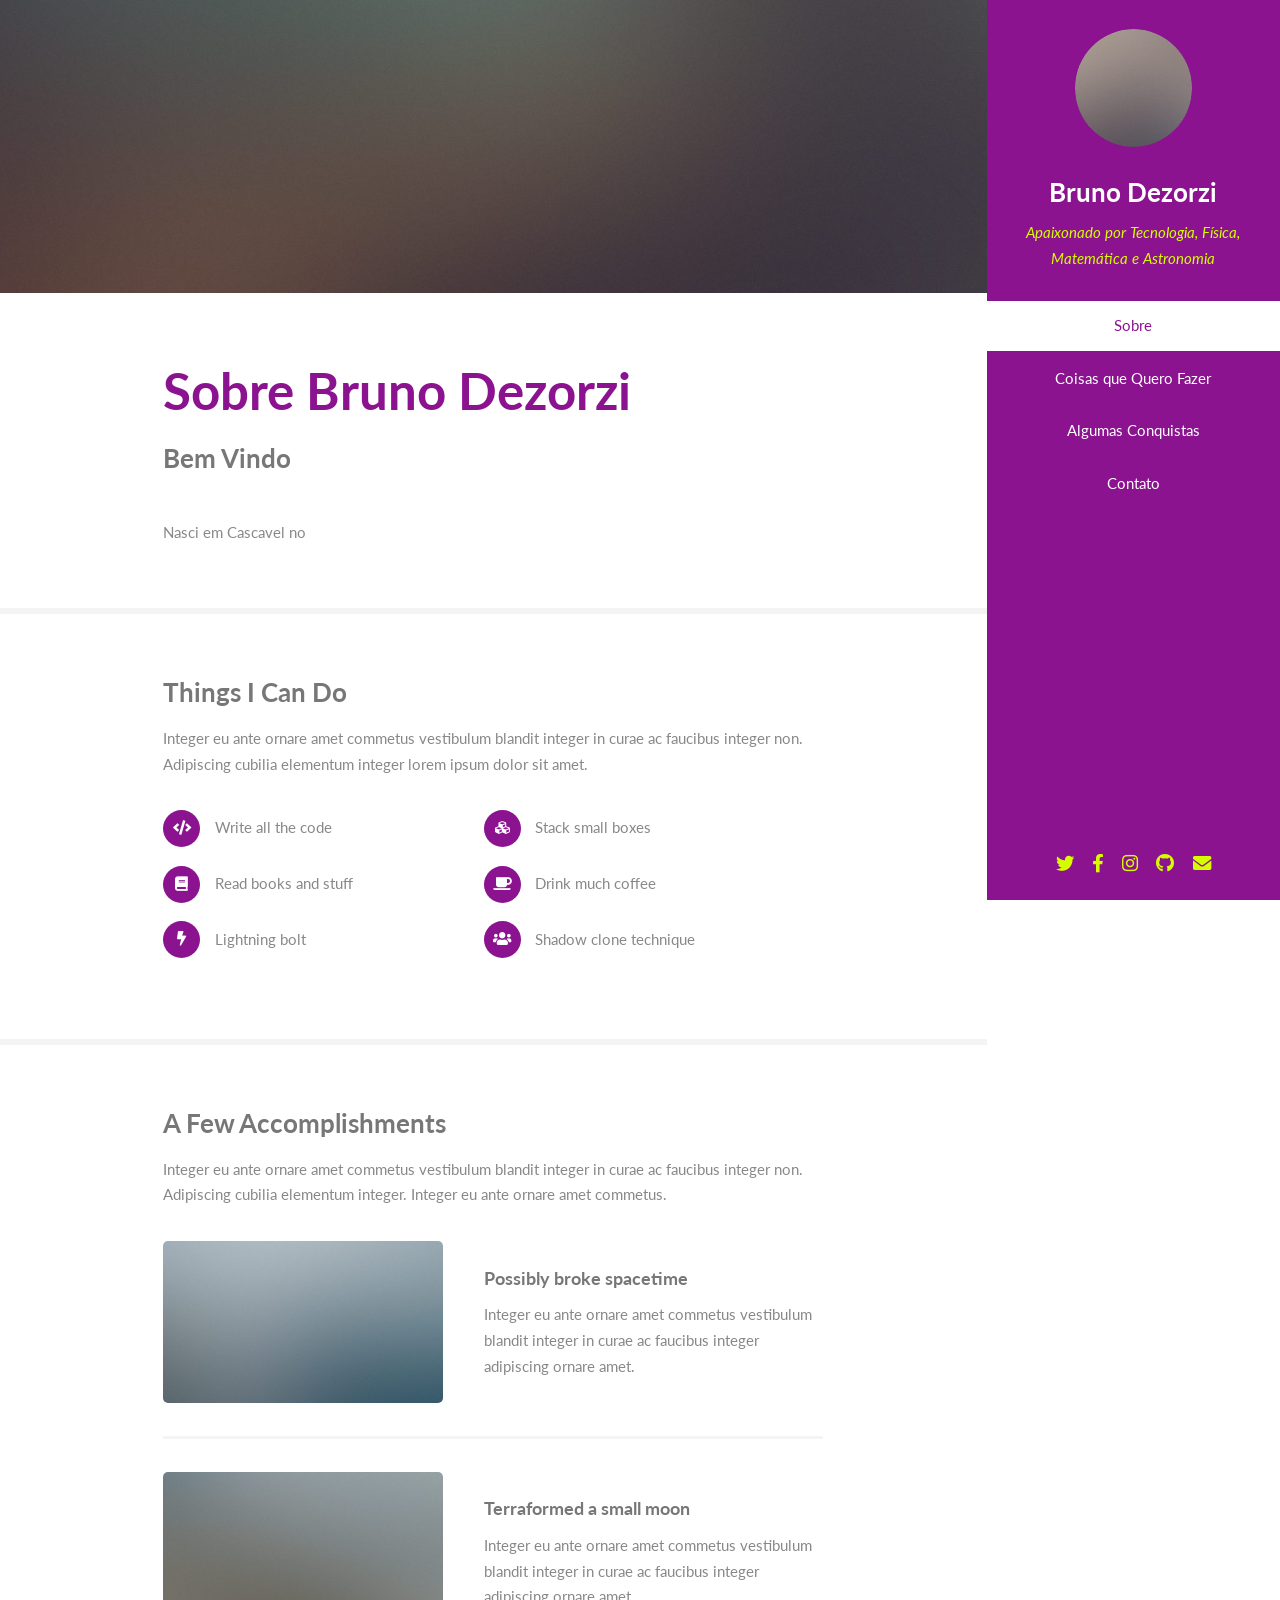
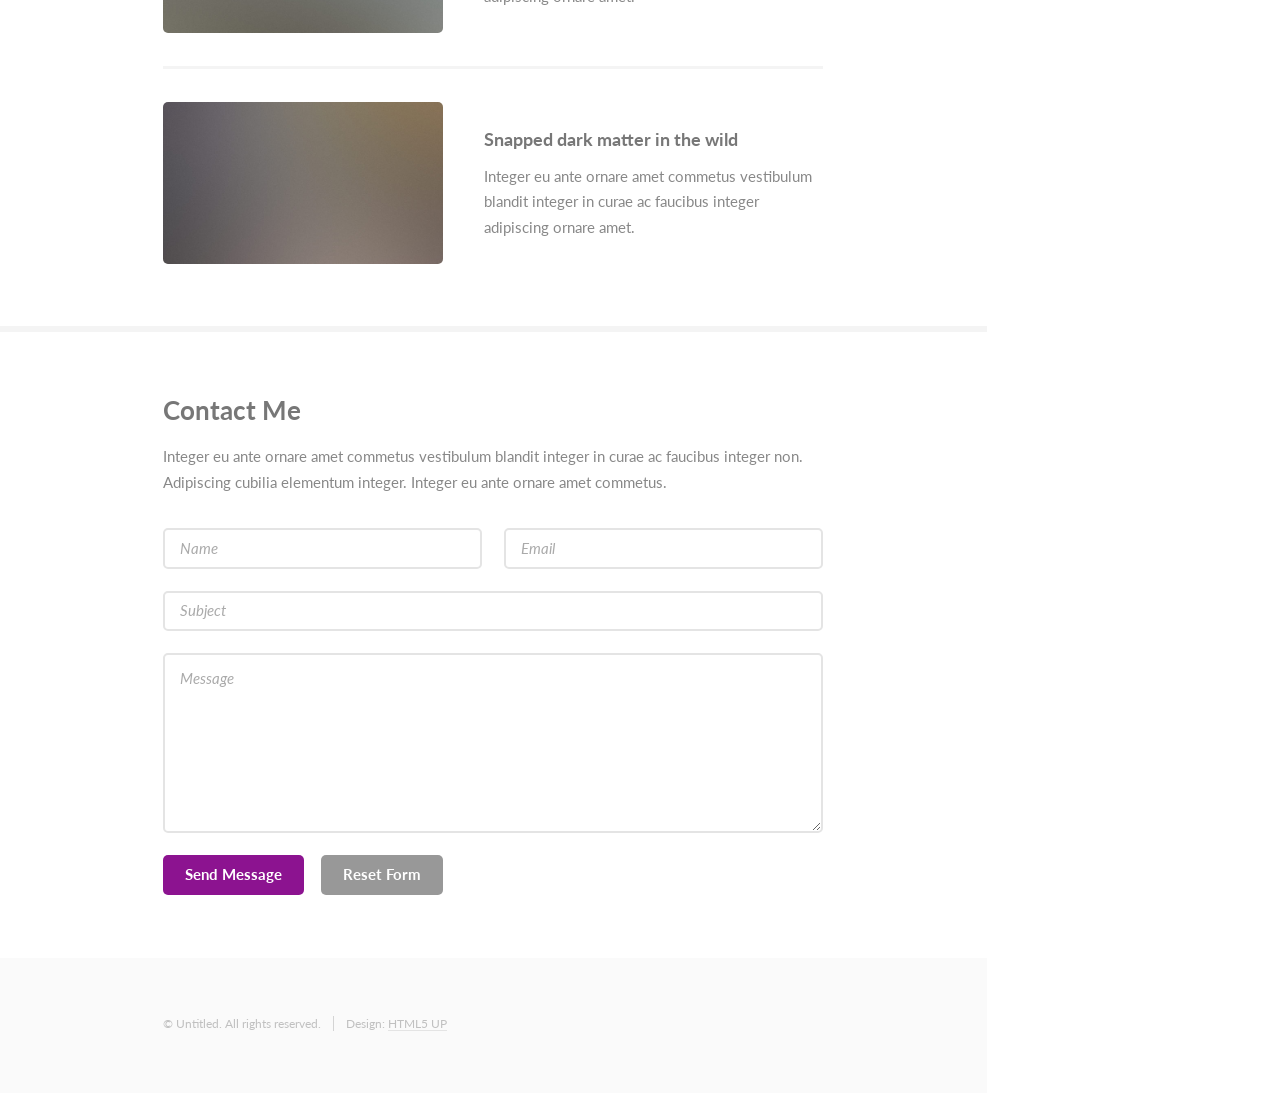
<file: backup.html>
<!DOCTYPE HTML>
<!--
	Read Only by HTML5 UP
	html5up.net | @ajlkn
	Free for personal and commercial use under the CCA 3.0 license (html5up.net/license)
-->
<html>
	<head>
		<title>Bruno Dezorzi</title>
		<meta charset="utf-8" />
		<meta name="viewport" content="width=device-width, initial-scale=1, user-scalable=no" />
		<link rel="stylesheet" href="assets/css/main.css" />
	</head>
	<body class="is-preload">

		<!-- Header -->
			<section id="header">
				<header>
					<span class="image avatar"><img src="images/avatar.jpg" alt="" /></span>
					<h1 id="logo"><a href="#">Bruno Dezorzi</a></h1>
					<p>Apaixonado por Tecnologia, Física, Matemática e Astronomia</p>
				</header>
				<nav id="nav">
					<ul>
						<li><a href="#one" class="active">Sobre</a></li>
						<li><a href="#two">Coisas que Quero Fazer</a></li>
						<li><a href="#three">Algumas Conquistas</a></li>
						<li><a href="#four">Contato</a></li>
					</ul>
				</nav>
				<footer>
					<ul class="icons">
						<li><a href="#" class="icon brands fa-twitter"><span class="label">Twitter</span></a></li>
						<li><a href="#" class="icon brands fa-facebook-f"><span class="label">Facebook</span></a></li>
						<li><a href="#" class="icon brands fa-instagram"><span class="label">Instagram</span></a></li>
						<li><a href="#" class="icon brands fa-github"><span class="label">Github</span></a></li>
						<li><a href="#" class="icon solid fa-envelope"><span class="label">Email</span></a></li>
					</ul>
				</footer>
			</section>

		<!-- Wrapper -->
			<div id="wrapper">

				<!-- Main -->
					<div id="main">

						<!-- One -->
							<section id="one">
								<div class="image main" data-position="center">
									<img src="images/banner.jpg" alt="" />
								</div>
								<div class="container">
									<header class="major">
										<h2>Sobre Bruno Dezorzi</h2>
										<p>Bem Vindo<br />
										<!-- template freebie by <a href="http://html5up.net">HTML5 UP</a>.</p>-->
									</header>
									<p>Nasci em Cascavel no </p>
								</div>
							</section>

						<!-- Two -->
							<section id="two">
								<div class="container">
									<h3>Things I Can Do</h3>
									<p>Integer eu ante ornare amet commetus vestibulum blandit integer in curae ac faucibus integer non. Adipiscing cubilia elementum integer lorem ipsum dolor sit amet.</p>
									<ul class="feature-icons">
										<li class="icon solid fa-code">Write all the code</li>
										<li class="icon solid fa-cubes">Stack small boxes</li>
										<li class="icon solid fa-book">Read books and stuff</li>
										<li class="icon solid fa-coffee">Drink much coffee</li>
										<li class="icon solid fa-bolt">Lightning bolt</li>
										<li class="icon solid fa-users">Shadow clone technique</li>
									</ul>
								</div>
							</section>

						<!-- Three -->
							<section id="three">
								<div class="container">
									<h3>A Few Accomplishments</h3>
									<p>Integer eu ante ornare amet commetus vestibulum blandit integer in curae ac faucibus integer non. Adipiscing cubilia elementum integer. Integer eu ante ornare amet commetus.</p>
									<div class="features">
										<article>
											<a href="#" class="image"><img src="images/pic01.jpg" alt="" /></a>
											<div class="inner">
												<h4>Possibly broke spacetime</h4>
												<p>Integer eu ante ornare amet commetus vestibulum blandit integer in curae ac faucibus integer adipiscing ornare amet.</p>
											</div>
										</article>
										<article>
											<a href="#" class="image"><img src="images/pic02.jpg" alt="" /></a>
											<div class="inner">
												<h4>Terraformed a small moon</h4>
												<p>Integer eu ante ornare amet commetus vestibulum blandit integer in curae ac faucibus integer adipiscing ornare amet.</p>
											</div>
										</article>
										<article>
											<a href="#" class="image"><img src="images/pic03.jpg" alt="" /></a>
											<div class="inner">
												<h4>Snapped dark matter in the wild</h4>
												<p>Integer eu ante ornare amet commetus vestibulum blandit integer in curae ac faucibus integer adipiscing ornare amet.</p>
											</div>
										</article>
									</div>
								</div>
							</section>

						<!-- Four -->
							<section id="four">
								<div class="container">
									<h3>Contact Me</h3>
									<p>Integer eu ante ornare amet commetus vestibulum blandit integer in curae ac faucibus integer non. Adipiscing cubilia elementum integer. Integer eu ante ornare amet commetus.</p>
									<form method="post" action="#">
										<div class="row gtr-uniform">
											<div class="col-6 col-12-xsmall"><input type="text" name="name" id="name" placeholder="Name" /></div>
											<div class="col-6 col-12-xsmall"><input type="email" name="email" id="email" placeholder="Email" /></div>
											<div class="col-12"><input type="text" name="subject" id="subject" placeholder="Subject" /></div>
											<div class="col-12"><textarea name="message" id="message" placeholder="Message" rows="6"></textarea></div>
											<div class="col-12">
												<ul class="actions">
													<li><input type="submit" class="primary" value="Send Message" /></li>
													<li><input type="reset" value="Reset Form" /></li>
												</ul>
											</div>
										</div>
									</form>
								</div>
							</section>

						<!-- Five -->
						<!--
							<section id="five">
								<div class="container">
									<h3>Elements</h3>

									<section>
										<h4>Text</h4>
										<p>This is <b>bold</b> and this is <strong>strong</strong>. This is <i>italic</i> and this is <em>emphasized</em>.
										This is <sup>superscript</sup> text and this is <sub>subscript</sub> text.
										This is <u>underlined</u> and this is code: <code>for (;;) { ... }</code>. Finally, <a href="#">this is a link</a>.</p>
										<hr />
										<header>
											<h4>Heading with a Subtitle</h4>
											<p>Lorem ipsum dolor sit amet nullam id egestas urna aliquam</p>
										</header>
										<p>Nunc lacinia ante nunc ac lobortis. Interdum adipiscing gravida odio porttitor sem non mi integer non faucibus ornare mi ut ante amet placerat aliquet. Volutpat eu sed ante lacinia sapien lorem accumsan varius montes viverra nibh in adipiscing blandit tempus accumsan.</p>
										<header>
											<h5>Heading with a Subtitle</h5>
											<p>Lorem ipsum dolor sit amet nullam id egestas urna aliquam</p>
										</header>
										<p>Nunc lacinia ante nunc ac lobortis. Interdum adipiscing gravida odio porttitor sem non mi integer non faucibus ornare mi ut ante amet placerat aliquet. Volutpat eu sed ante lacinia sapien lorem accumsan varius montes viverra nibh in adipiscing blandit tempus accumsan.</p>
										<hr />
										<h2>Heading Level 2</h2>
										<h3>Heading Level 3</h3>
										<h4>Heading Level 4</h4>
										<h5>Heading Level 5</h5>
										<h6>Heading Level 6</h6>
										<hr />
										<h5>Blockquote</h5>
										<blockquote>Fringilla nisl. Donec accumsan interdum nisi, quis tincidunt felis sagittis eget tempus euismod. Vestibulum ante ipsum primis in faucibus vestibulum. Blandit adipiscing eu felis iaculis volutpat ac adipiscing accumsan faucibus. Vestibulum ante ipsum primis in faucibus lorem ipsum dolor sit amet nullam adipiscing eu felis.</blockquote>
										<h5>Preformatted</h5>
										<pre><code>i = 0;

while (!deck.isInOrder()) {
    print 'Iteration ' + i;
    deck.shuffle();
    i++;
}

print 'It took ' + i + ' iterations to sort the deck.';</code></pre>
									</section>

									<section>
										<h4>Lists</h4>
										<div class="row">
											<div class="col-6 col-12-xsmall">
												<h5>Unordered</h5>
												<ul>
													<li>Dolor pulvinar etiam magna etiam.</li>
													<li>Sagittis adipiscing lorem eleifend.</li>
													<li>Felis enim feugiat dolore viverra.</li>
												</ul>
												<h5>Alternate</h5>
												<ul class="alt">
													<li>Dolor pulvinar etiam magna etiam.</li>
													<li>Sagittis adipiscing lorem eleifend.</li>
													<li>Felis enim feugiat dolore viverra.</li>
												</ul>
											</div>
											<div class="col-6 col-12-xsmall">
												<h5>Ordered</h5>
												<ol>
													<li>Dolor pulvinar etiam magna etiam.</li>
													<li>Etiam vel felis at lorem sed viverra.</li>
													<li>Felis enim feugiat dolore viverra.</li>
													<li>Dolor pulvinar etiam magna etiam.</li>
													<li>Etiam vel felis at lorem sed viverra.</li>
													<li>Felis enim feugiat dolore viverra.</li>
												</ol>
												<h5>Icons</h5>
												<ul class="icons">
													<li><a href="#" class="icon brands fa-twitter"><span class="label">Twitter</span></a></li>
													<li><a href="#" class="icon brands fa-facebook-f"><span class="label">Facebook</span></a></li>
													<li><a href="#" class="icon brands fa-instagram"><span class="label">Instagram</span></a></li>
													<li><a href="#" class="icon brands fa-github"><span class="label">Github</span></a></li>
													<li><a href="#" class="icon brands fa-dribbble"><span class="label">Dribbble</span></a></li>
													<li><a href="#" class="icon brands fa-tumblr"><span class="label">Tumblr</span></a></li>
												</ul>
											</div>
										</div>
										<h5>Actions</h5>
										<ul class="actions">
											<li><a href="#" class="button primary">Default</a></li>
											<li><a href="#" class="button">Default</a></li>
											<li><a href="#" class="button alt">Default</a></li>
										</ul>
										<ul class="actions small">
											<li><a href="#" class="button primary small">Small</a></li>
											<li><a href="#" class="button small">Small</a></li>
											<li><a href="#" class="button alt small">Small</a></li>
										</ul>
										<div class="row">
											<div class="col-3 col-6-medium col-12-xsmall">
												<ul class="actions stacked">
													<li><a href="#" class="button primary">Default</a></li>
													<li><a href="#" class="button">Default</a></li>
													<li><a href="#" class="button alt">Default</a></li>
												</ul>
											</div>
											<div class="col-3 col-6 col-12-xsmall">
												<ul class="actions stacked">
													<li><a href="#" class="button primary small">Small</a></li>
													<li><a href="#" class="button small">Small</a></li>
													<li><a href="#" class="button alt small">Small</a></li>
												</ul>
											</div>
											<div class="col-3 col-6-medium col-12-xsmall">
												<ul class="actions stacked">
													<li><a href="#" class="button primary fit">Default</a></li>
													<li><a href="#" class="button fit">Default</a></li>
													<li><a href="#" class="button alt fit">Default</a></li>
												</ul>
											</div>
											<div class="col-3 col-6-medium col-12-xsmall">
												<ul class="actions stacked">
													<li><a href="#" class="button primary small fit">Small</a></li>
													<li><a href="#" class="button small fit">Small</a></li>
													<li><a href="#" class="button alt small fit">Small</a></li>
												</ul>
											</div>
										</div>
									</section>

									<section>
										<h4>Table</h4>
										<h5>Default</h5>
										<div class="table-wrapper">
											<table>
												<thead>
													<tr>
														<th>Name</th>
														<th>Description</th>
														<th>Price</th>
													</tr>
												</thead>
												<tbody>
													<tr>
														<td>Item One</td>
														<td>Ante turpis integer aliquet porttitor.</td>
														<td>29.99</td>
													</tr>
													<tr>
														<td>Item Two</td>
														<td>Vis ac commodo adipiscing arcu aliquet.</td>
														<td>19.99</td>
													</tr>
													<tr>
														<td>Item Three</td>
														<td> Morbi faucibus arcu accumsan lorem.</td>
														<td>29.99</td>
													</tr>
													<tr>
														<td>Item Four</td>
														<td>Vitae integer tempus condimentum.</td>
														<td>19.99</td>
													</tr>
													<tr>
														<td>Item Five</td>
														<td>Ante turpis integer aliquet porttitor.</td>
														<td>29.99</td>
													</tr>
												</tbody>
												<tfoot>
													<tr>
														<td colspan="2"></td>
														<td>100.00</td>
													</tr>
												</tfoot>
											</table>
										</div>

										<h5>Alternate</h5>
										<div class="table-wrapper">
											<table class="alt">
												<thead>
													<tr>
														<th>Name</th>
														<th>Description</th>
														<th>Price</th>
													</tr>
												</thead>
												<tbody>
													<tr>
														<td>Item One</td>
														<td>Ante turpis integer aliquet porttitor.</td>
														<td>29.99</td>
													</tr>
													<tr>
														<td>Item Two</td>
														<td>Vis ac commodo adipiscing arcu aliquet.</td>
														<td>19.99</td>
													</tr>
													<tr>
														<td>Item Three</td>
														<td> Morbi faucibus arcu accumsan lorem.</td>
														<td>29.99</td>
													</tr>
													<tr>
														<td>Item Four</td>
														<td>Vitae integer tempus condimentum.</td>
														<td>19.99</td>
													</tr>
													<tr>
														<td>Item Five</td>
														<td>Ante turpis integer aliquet porttitor.</td>
														<td>29.99</td>
													</tr>
												</tbody>
												<tfoot>
													<tr>
														<td colspan="2"></td>
														<td>100.00</td>
													</tr>
												</tfoot>
											</table>
										</div>
									</section>

									<section>
										<h4>Buttons</h4>
										<ul class="actions">
											<li><a href="#" class="button primary">Primary</a></li>
											<li><a href="#" class="button">Default</a></li>
											<li><a href="#" class="button alt">Alternate</a></li>
										</ul>
										<ul class="actions">
											<li><a href="#" class="button primary large">Large</a></li>
											<li><a href="#" class="button">Default</a></li>
											<li><a href="#" class="button alt small">Small</a></li>
										</ul>
										<ul class="actions fit">
											<li><a href="#" class="button primary fit">Fit</a></li>
											<li><a href="#" class="button fit">Fit</a></li>
											<li><a href="#" class="button alt fit">Fit</a></li>
										</ul>
										<ul class="actions fit small">
											<li><a href="#" class="button primary fit small">Fit + Small</a></li>
											<li><a href="#" class="button fit small">Fit + Small</a></li>
											<li><a href="#" class="button alt fit small">Fit + Small</a></li>
										</ul>
										<ul class="actions">
											<li><a href="#" class="button primary icon solid fa-download">Icon</a></li>
											<li><a href="#" class="button icon solid fa-download">Icon</a></li>
											<li><a href="#" class="button alt icon solid fa-check">Icon</a></li>
										</ul>
										<ul class="actions">
											<li><span class="button primary disabled">Primary</span></li>
											<li><span class="button disabled">Default</span></li>
											<li><span class="button alt disabled">Alternate</span></li>
										</ul>
									</section>

									<section>
										<h4>Form</h4>
										<form method="post" action="#">
											<div class="row gtr-uniform">
												<div class="col-6 col-12-xsmall">
													<input type="text" name="demo-name" id="demo-name" value="" placeholder="Name" />
												</div>
												<div class="col-6 col-12-xsmall">
													<input type="email" name="demo-email" id="demo-email" value="" placeholder="Email" />
												</div>
												<div class="col-12">
													<select name="demo-category" id="demo-category">
														<option value="">- Category -</option>
														<option value="1">Manufacturing</option>
														<option value="1">Shipping</option>
														<option value="1">Administration</option>
														<option value="1">Human Resources</option>
													</select>
												</div>
												<div class="col-4 col-12-medium">
													<input type="radio" id="demo-priority-low" name="demo-priority" checked>
													<label for="demo-priority-low">Low Priority</label>
												</div>
												<div class="col-4 col-12-medium">
													<input type="radio" id="demo-priority-normal" name="demo-priority">
													<label for="demo-priority-normal">Normal Priority</label>
												</div>
												<div class="col-4 col-12-medium">
													<input type="radio" id="demo-priority-high" name="demo-priority">
													<label for="demo-priority-high">High Priority</label>
												</div>
												<div class="col-6 col-12-medium">
													<input type="checkbox" id="demo-copy" name="demo-copy">
													<label for="demo-copy">Email me a copy of this message</label>
												</div>
												<div class="col-6 col-12-medium">
													<input type="checkbox" id="demo-human" name="demo-human" checked>
													<label for="demo-human">I am a human and not a robot</label>
												</div>
												<div class="col-12">
													<textarea name="demo-message" id="demo-message" placeholder="Enter your message" rows="6"></textarea>
												</div>
												<div class="col-12">
													<ul class="actions">
														<li><input type="submit" value="Send Message" /></li>
														<li><input type="reset" value="Reset" class="alt" /></li>
													</ul>
												</div>
											</div>
										</form>
									</section>

									<section>
										<h4>Image</h4>
										<h5>Fit</h5>
										<span class="image fit"><img src="images/banner.jpg" alt="" /></span>
										<div class="box alt">
											<div class="row gtr-50 gtr-uniform">
												<div class="col-4"><span class="image fit"><img src="images/pic01.jpg" alt="" /></span></div>
												<div class="col-4"><span class="image fit"><img src="images/pic02.jpg" alt="" /></span></div>
												<div class="col-4"><span class="image fit"><img src="images/pic03.jpg" alt="" /></span></div>
												<div class="col-4"><span class="image fit"><img src="images/pic02.jpg" alt="" /></span></div>
												<div class="col-4"><span class="image fit"><img src="images/pic03.jpg" alt="" /></span></div>
												<div class="col-4"><span class="image fit"><img src="images/pic01.jpg" alt="" /></span></div>
												<div class="col-4"><span class="image fit"><img src="images/pic03.jpg" alt="" /></span></div>
												<div class="col-4"><span class="image fit"><img src="images/pic01.jpg" alt="" /></span></div>
												<div class="col-4"><span class="image fit"><img src="images/pic02.jpg" alt="" /></span></div>
											</div>
										</div>
										<h5>Left &amp; Right</h5>
										<p><span class="image left"><img src="images/avatar.jpg" alt="" /></span>Fringilla nisl. Donec accumsan interdum nisi, quis tincidunt felis sagittis eget. tempus euismod. Vestibulum ante ipsum primis in faucibus vestibulum. Blandit adipiscing eu felis iaculis volutpat ac adipiscing accumsan eu faucibus. Integer ac pellentesque praesent tincidunt felis sagittis eget. tempus euismod. Vestibulum ante ipsum primis in faucibus vestibulum. Blandit adipiscing eu felis iaculis volutpat ac adipiscing accumsan eu faucibus. Integer ac pellentesque praesent. Donec accumsan interdum nisi, quis tincidunt felis sagittis eget. tempus euismod. Vestibulum ante ipsum primis in faucibus vestibulum. Blandit adipiscing eu felis iaculis volutpat ac adipiscing accumsan eu faucibus. Integer ac pellentesque praesent tincidunt felis sagittis eget. tempus euismod. Vestibulum ante ipsum primis in faucibus vestibulum. Blandit adipiscing eu felis iaculis volutpat ac adipiscing accumsan eu faucibus. Integer ac pellentesque praesent.</p>
										<p><span class="image right"><img src="images/avatar.jpg" alt="" /></span>Fringilla nisl. Donec accumsan interdum nisi, quis tincidunt felis sagittis eget. tempus euismod. Vestibulum ante ipsum primis in faucibus vestibulum. Blandit adipiscing eu felis iaculis volutpat ac adipiscing accumsan eu faucibus. Integer ac pellentesque praesent tincidunt felis sagittis eget. tempus euismod. Vestibulum ante ipsum primis in faucibus vestibulum. Blandit adipiscing eu felis iaculis volutpat ac adipiscing accumsan eu faucibus. Integer ac pellentesque praesent. Donec accumsan interdum nisi, quis tincidunt felis sagittis eget. tempus euismod. Vestibulum ante ipsum primis in faucibus vestibulum. Blandit adipiscing eu felis iaculis volutpat ac adipiscing accumsan eu faucibus. Integer ac pellentesque praesent tincidunt felis sagittis eget. tempus euismod. Vestibulum ante ipsum primis in faucibus vestibulum. Blandit adipiscing eu felis iaculis volutpat ac adipiscing accumsan eu faucibus. Integer ac pellentesque praesent.</p>
									</section>

								</div>
							</section>
						-->

					</div>

				<!-- Footer -->
					<section id="footer">
						<div class="container">
							<ul class="copyright">
								<li>&copy; Untitled. All rights reserved.</li><li>Design: <a href="http://html5up.net">HTML5 UP</a></li>
							</ul>
						</div>
					</section>

			</div>

		<!-- Scripts -->
			<script src="assets/js/jquery.min.js"></script>
			<script src="assets/js/jquery.scrollex.min.js"></script>
			<script src="assets/js/jquery.scrolly.min.js"></script>
			<script src="assets/js/browser.min.js"></script>
			<script src="assets/js/breakpoints.min.js"></script>
			<script src="assets/js/util.js"></script>
			<script src="assets/js/main.js"></script>

	</body>
</html>
</file>
<file: assets/css/main.css>
@import url("fontawesome-all.min.css");
@import url("https://fonts.googleapis.com/css?family=Lato:400,400italic,700,700italic|Source+Code+Pro:400");

/*
	Read Only by HTML5 UP
	html5up.net | @ajlkn
	Free for personal and commercial use under the CCA 3.0 license (html5up.net/license)
*/

html, body, div, span, applet, object,
iframe, h1, h2, h3, h4, h5, h6, p, blockquote,
pre, a, abbr, acronym, address, big, cite,
code, del, dfn, em, img, ins, kbd, q, s, samp,
small, strike, strong, sub, sup, tt, var, b,
u, i, center, dl, dt, dd, ol, ul, li, fieldset,
form, label, legend, table, caption, tbody,
tfoot, thead, tr, th, td, article, aside,
canvas, details, embed, figure, figcaption,
footer, header, hgroup, menu, nav, output, ruby,
section, summary, time, mark, audio, video {
	margin: 0;
	padding: 0;
	border: 0;
	font-size: 100%;
	font: inherit;
	vertical-align: baseline;}

article, aside, details, figcaption, figure,
footer, header, hgroup, menu, nav, section {
	display: block;}

body {
	line-height: 1;
}

ol, ul {
	list-style: none;
}

blockquote, q {
	quotes: none;
}

	blockquote:before, blockquote:after, q:before, q:after {
		content: '';
		content: none;
	}

table {
	border-collapse: collapse;
	border-spacing: 0;
}

body {
	-webkit-text-size-adjust: none;
}

mark {
	background-color: transparent;
	color: inherit;
}

input::-moz-focus-inner {
	border: 0;
	padding: 0;
}

input, select, textarea {
	-moz-appearance: none;
	-webkit-appearance: none;
	-ms-appearance: none;
	appearance: none;
}

/* Basic */

	html {
		box-sizing: border-box;
	}

	*, *:before, *:after {
		box-sizing: inherit;
	}

	body {
		background: #fff;
	}

		body.is-preload *, body.is-preload *:before, body.is-preload *:after {
			-moz-animation: none !important;
			-webkit-animation: none !important;
			-ms-animation: none !important;
			animation: none !important;
			-moz-transition: none !important;
			-webkit-transition: none !important;
			-ms-transition: none !important;
			transition: none !important;
		}

	body, input, select, textarea {
		color: #888;
		font-family: "Lato", sans-serif;
		font-size: 16pt;
		font-weight: 400;
		line-height: 1.75em;
	}

	a {
		-moz-transition: color 0.2s ease-in-out, border-color 0.2s ease-in-out;
		-webkit-transition: color 0.2s ease-in-out, border-color 0.2s ease-in-out;
		-ms-transition: color 0.2s ease-in-out, border-color 0.2s ease-in-out;
		transition: color 0.2s ease-in-out, border-color 0.2s ease-in-out;
		border-bottom: solid 1px #e4e4e4;
		color: inherit;
		text-decoration: none;
	}

		a:hover {
			border-bottom-color: transparent;
			color: #8c1390 !important;
		}

	strong, b {
		color: #777;
		font-weight: 700;
	}

	em, i {
		font-style: italic;
	}

	p {
		margin: 0 0 2.25em 0;
	}

	h1, h2, h3, h4, h5, h6 {
		color: #777;
		font-weight: 700;
		line-height: 1em;
		margin: 0 0 0.5625em 0;
	}

		h1 a, h2 a, h3 a, h4 a, h5 a, h6 a {
			border: 0;
			color: inherit;
			text-decoration: none;
		}

	h2 {
		font-size: 2em;
		line-height: 1.5em;
	}

	h3 {
		font-size: 1.75em;
		line-height: 1.5em;
	}

	h4 {
		font-size: 1.25em;
		line-height: 1.5em;
	}

	h5 {
		font-size: 0.9em;
		line-height: 1.5em;
	}

	h6 {
		font-size: 0.7em;
		line-height: 1.5em;
	}

	sub {
		font-size: 0.8em;
		position: relative;
		top: 0.5em;
	}

	sup {
		font-size: 0.8em;
		position: relative;
		top: -0.5em;
	}

	hr {
		border: 0;
		border-bottom: solid 2px #f4f4f4;
		margin: 2.25em 0;
	}

		hr.major {
			margin: 3.375em 0;
		}

	blockquote {
		border-left: solid 8px #e4e4e4;
		font-style: italic;
		margin: 0 0 2.25em 0;
		padding: 0.5em 0 0.5em 2em;
	}

	code {
		background: #555;
		border-radius: 5px;
		color: #fff;
		font-family: "Source Code Pro", monospace;
		font-size: 0.9em;
		margin: 0 0.25em;
		padding: 0.25em 0.65em;
	}

	pre {
		font-family: "Source Code Pro", monospace;
		font-size: 0.9em;
		margin: 0 0 2.25em 0;
	}

		pre code {
			-webkit-overflow-scrolling: touch;
			display: block;
			line-height: 1.5em;
			overflow-x: auto;
			padding: 1em 1.5em;
		}

	.align-left {
		text-align: left;
	}

	.align-center {
		text-align: center;
	}

	.align-right {
		text-align: right;
	}

/* Row */

	.row {
		display: flex;
		flex-wrap: wrap;
		box-sizing: border-box;
		align-items: stretch;
	}

		.row > * {
			box-sizing: border-box;
		}

		.row.gtr-uniform > * > :last-child {
			margin-bottom: 0;
		}

		.row.aln-left {
			justify-content: flex-start;
		}

		.row.aln-center {
			justify-content: center;
		}

		.row.aln-right {
			justify-content: flex-end;
		}

		.row.aln-top {
			align-items: flex-start;
		}

		.row.aln-middle {
			align-items: center;
		}

		.row.aln-bottom {
			align-items: flex-end;
		}

		.row > .imp {
			order: -1;
		}

		.row > .col-1 {
			width: 8.33333%;
		}

		.row > .off-1 {
			margin-left: 8.33333%;
		}

		.row > .col-2 {
			width: 16.66667%;
		}

		.row > .off-2 {
			margin-left: 16.66667%;
		}

		.row > .col-3 {
			width: 25%;
		}

		.row > .off-3 {
			margin-left: 25%;
		}

		.row > .col-4 {
			width: 33.33333%;
		}

		.row > .off-4 {
			margin-left: 33.33333%;
		}

		.row > .col-5 {
			width: 41.66667%;
		}

		.row > .off-5 {
			margin-left: 41.66667%;
		}

		.row > .col-6 {
			width: 50%;
		}

		.row > .off-6 {
			margin-left: 50%;
		}

		.row > .col-7 {
			width: 58.33333%;
		}

		.row > .off-7 {
			margin-left: 58.33333%;
		}

		.row > .col-8 {
			width: 66.66667%;
		}

		.row > .off-8 {
			margin-left: 66.66667%;
		}

		.row > .col-9 {
			width: 75%;
		}

		.row > .off-9 {
			margin-left: 75%;
		}

		.row > .col-10 {
			width: 83.33333%;
		}

		.row > .off-10 {
			margin-left: 83.33333%;
		}

		.row > .col-11 {
			width: 91.66667%;
		}

		.row > .off-11 {
			margin-left: 91.66667%;
		}

		.row > .col-12 {
			width: 100%;
		}

		.row > .off-12 {
			margin-left: 100%;
		}

		.row.gtr-0 {
			margin-top: 0;
			margin-left: 0em;
		}

			.row.gtr-0 > * {
				padding: 0 0 0 0em;
			}

			.row.gtr-0.gtr-uniform {
				margin-top: 0em;
			}

				.row.gtr-0.gtr-uniform > * {
					padding-top: 0em;
				}

		.row.gtr-25 {
			margin-top: 0;
			margin-left: -0.5em;
		}

			.row.gtr-25 > * {
				padding: 0 0 0 0.5em;
			}

			.row.gtr-25.gtr-uniform {
				margin-top: -0.5em;
			}

				.row.gtr-25.gtr-uniform > * {
					padding-top: 0.5em;
				}

		.row.gtr-50 {
			margin-top: 0;
			margin-left: -1em;
		}

			.row.gtr-50 > * {
				padding: 0 0 0 1em;
			}

			.row.gtr-50.gtr-uniform {
				margin-top: -1em;
			}

				.row.gtr-50.gtr-uniform > * {
					padding-top: 1em;
				}

		.row {
			margin-top: 0;
			margin-left: -2em;
		}

			.row > * {
				padding: 0 0 0 2em;
			}

			.row.gtr-uniform {
				margin-top: -2em;
			}

				.row.gtr-uniform > * {
					padding-top: 2em;
				}

		.row.gtr-150 {
			margin-top: 0;
			margin-left: -3em;
		}

			.row.gtr-150 > * {
				padding: 0 0 0 3em;
			}

			.row.gtr-150.gtr-uniform {
				margin-top: -3em;
			}

				.row.gtr-150.gtr-uniform > * {
					padding-top: 3em;
				}

		.row.gtr-200 {
			margin-top: 0;
			margin-left: -4em;
		}

			.row.gtr-200 > * {
				padding: 0 0 0 4em;
			}

			.row.gtr-200.gtr-uniform {
				margin-top: -4em;
			}

				.row.gtr-200.gtr-uniform > * {
					padding-top: 4em;
				}

		@media screen and (max-width: 1680px) {

			.row {
				display: flex;
				flex-wrap: wrap;
				box-sizing: border-box;
				align-items: stretch;
			}

				.row > * {
					box-sizing: border-box;
				}

				.row.gtr-uniform > * > :last-child {
					margin-bottom: 0;
				}

				.row.aln-left {
					justify-content: flex-start;
				}

				.row.aln-center {
					justify-content: center;
				}

				.row.aln-right {
					justify-content: flex-end;
				}

				.row.aln-top {
					align-items: flex-start;
				}

				.row.aln-middle {
					align-items: center;
				}

				.row.aln-bottom {
					align-items: flex-end;
				}

				.row > .imp-xlarge {
					order: -1;
				}

				.row > .col-1-xlarge {
					width: 8.33333%;
				}

				.row > .off-1-xlarge {
					margin-left: 8.33333%;
				}

				.row > .col-2-xlarge {
					width: 16.66667%;
				}

				.row > .off-2-xlarge {
					margin-left: 16.66667%;
				}

				.row > .col-3-xlarge {
					width: 25%;
				}

				.row > .off-3-xlarge {
					margin-left: 25%;
				}

				.row > .col-4-xlarge {
					width: 33.33333%;
				}

				.row > .off-4-xlarge {
					margin-left: 33.33333%;
				}

				.row > .col-5-xlarge {
					width: 41.66667%;
				}

				.row > .off-5-xlarge {
					margin-left: 41.66667%;
				}

				.row > .col-6-xlarge {
					width: 50%;
				}

				.row > .off-6-xlarge {
					margin-left: 50%;
				}

				.row > .col-7-xlarge {
					width: 58.33333%;
				}

				.row > .off-7-xlarge {
					margin-left: 58.33333%;
				}

				.row > .col-8-xlarge {
					width: 66.66667%;
				}

				.row > .off-8-xlarge {
					margin-left: 66.66667%;
				}

				.row > .col-9-xlarge {
					width: 75%;
				}

				.row > .off-9-xlarge {
					margin-left: 75%;
				}

				.row > .col-10-xlarge {
					width: 83.33333%;
				}

				.row > .off-10-xlarge {
					margin-left: 83.33333%;
				}

				.row > .col-11-xlarge {
					width: 91.66667%;
				}

				.row > .off-11-xlarge {
					margin-left: 91.66667%;
				}

				.row > .col-12-xlarge {
					width: 100%;
				}

				.row > .off-12-xlarge {
					margin-left: 100%;
				}

				.row.gtr-0 {
					margin-top: 0;
					margin-left: 0em;
				}

					.row.gtr-0 > * {
						padding: 0 0 0 0em;
					}

					.row.gtr-0.gtr-uniform {
						margin-top: 0em;
					}

						.row.gtr-0.gtr-uniform > * {
							padding-top: 0em;
						}

				.row.gtr-25 {
					margin-top: 0;
					margin-left: -0.5em;
				}

					.row.gtr-25 > * {
						padding: 0 0 0 0.5em;
					}

					.row.gtr-25.gtr-uniform {
						margin-top: -0.5em;
					}

						.row.gtr-25.gtr-uniform > * {
							padding-top: 0.5em;
						}

				.row.gtr-50 {
					margin-top: 0;
					margin-left: -1em;
				}

					.row.gtr-50 > * {
						padding: 0 0 0 1em;
					}

					.row.gtr-50.gtr-uniform {
						margin-top: -1em;
					}

						.row.gtr-50.gtr-uniform > * {
							padding-top: 1em;
						}

				.row {
					margin-top: 0;
					margin-left: -2em;
				}

					.row > * {
						padding: 0 0 0 2em;
					}

					.row.gtr-uniform {
						margin-top: -2em;
					}

						.row.gtr-uniform > * {
							padding-top: 2em;
						}

				.row.gtr-150 {
					margin-top: 0;
					margin-left: -3em;
				}

					.row.gtr-150 > * {
						padding: 0 0 0 3em;
					}

					.row.gtr-150.gtr-uniform {
						margin-top: -3em;
					}

						.row.gtr-150.gtr-uniform > * {
							padding-top: 3em;
						}

				.row.gtr-200 {
					margin-top: 0;
					margin-left: -4em;
				}

					.row.gtr-200 > * {
						padding: 0 0 0 4em;
					}

					.row.gtr-200.gtr-uniform {
						margin-top: -4em;
					}

						.row.gtr-200.gtr-uniform > * {
							padding-top: 4em;
						}

		}

		@media screen and (max-width: 1280px) {

			.row {
				display: flex;
				flex-wrap: wrap;
				box-sizing: border-box;
				align-items: stretch;
			}

				.row > * {
					box-sizing: border-box;
				}

				.row.gtr-uniform > * > :last-child {
					margin-bottom: 0;
				}

				.row.aln-left {
					justify-content: flex-start;
				}

				.row.aln-center {
					justify-content: center;
				}

				.row.aln-right {
					justify-content: flex-end;
				}

				.row.aln-top {
					align-items: flex-start;
				}

				.row.aln-middle {
					align-items: center;
				}

				.row.aln-bottom {
					align-items: flex-end;
				}

				.row > .imp-large {
					order: -1;
				}

				.row > .col-1-large {
					width: 8.33333%;
				}

				.row > .off-1-large {
					margin-left: 8.33333%;
				}

				.row > .col-2-large {
					width: 16.66667%;
				}

				.row > .off-2-large {
					margin-left: 16.66667%;
				}

				.row > .col-3-large {
					width: 25%;
				}

				.row > .off-3-large {
					margin-left: 25%;
				}

				.row > .col-4-large {
					width: 33.33333%;
				}

				.row > .off-4-large {
					margin-left: 33.33333%;
				}

				.row > .col-5-large {
					width: 41.66667%;
				}

				.row > .off-5-large {
					margin-left: 41.66667%;
				}

				.row > .col-6-large {
					width: 50%;
				}

				.row > .off-6-large {
					margin-left: 50%;
				}

				.row > .col-7-large {
					width: 58.33333%;
				}

				.row > .off-7-large {
					margin-left: 58.33333%;
				}

				.row > .col-8-large {
					width: 66.66667%;
				}

				.row > .off-8-large {
					margin-left: 66.66667%;
				}

				.row > .col-9-large {
					width: 75%;
				}

				.row > .off-9-large {
					margin-left: 75%;
				}

				.row > .col-10-large {
					width: 83.33333%;
				}

				.row > .off-10-large {
					margin-left: 83.33333%;
				}

				.row > .col-11-large {
					width: 91.66667%;
				}

				.row > .off-11-large {
					margin-left: 91.66667%;
				}

				.row > .col-12-large {
					width: 100%;
				}

				.row > .off-12-large {
					margin-left: 100%;
				}

				.row.gtr-0 {
					margin-top: 0;
					margin-left: 0em;
				}

					.row.gtr-0 > * {
						padding: 0 0 0 0em;
					}

					.row.gtr-0.gtr-uniform {
						margin-top: 0em;
					}

						.row.gtr-0.gtr-uniform > * {
							padding-top: 0em;
						}

				.row.gtr-25 {
					margin-top: 0;
					margin-left: -0.375em;
				}

					.row.gtr-25 > * {
						padding: 0 0 0 0.375em;
					}

					.row.gtr-25.gtr-uniform {
						margin-top: -0.375em;
					}

						.row.gtr-25.gtr-uniform > * {
							padding-top: 0.375em;
						}

				.row.gtr-50 {
					margin-top: 0;
					margin-left: -0.75em;
				}

					.row.gtr-50 > * {
						padding: 0 0 0 0.75em;
					}

					.row.gtr-50.gtr-uniform {
						margin-top: -0.75em;
					}

						.row.gtr-50.gtr-uniform > * {
							padding-top: 0.75em;
						}

				.row {
					margin-top: 0;
					margin-left: -1.5em;
				}

					.row > * {
						padding: 0 0 0 1.5em;
					}

					.row.gtr-uniform {
						margin-top: -1.5em;
					}

						.row.gtr-uniform > * {
							padding-top: 1.5em;
						}

				.row.gtr-150 {
					margin-top: 0;
					margin-left: -2.25em;
				}

					.row.gtr-150 > * {
						padding: 0 0 0 2.25em;
					}

					.row.gtr-150.gtr-uniform {
						margin-top: -2.25em;
					}

						.row.gtr-150.gtr-uniform > * {
							padding-top: 2.25em;
						}

				.row.gtr-200 {
					margin-top: 0;
					margin-left: -3em;
				}

					.row.gtr-200 > * {
						padding: 0 0 0 3em;
					}

					.row.gtr-200.gtr-uniform {
						margin-top: -3em;
					}

						.row.gtr-200.gtr-uniform > * {
							padding-top: 3em;
						}

		}

		@media screen and (max-width: 1024px) {

			.row {
				display: flex;
				flex-wrap: wrap;
				box-sizing: border-box;
				align-items: stretch;
			}

				.row > * {
					box-sizing: border-box;
				}

				.row.gtr-uniform > * > :last-child {
					margin-bottom: 0;
				}

				.row.aln-left {
					justify-content: flex-start;
				}

				.row.aln-center {
					justify-content: center;
				}

				.row.aln-right {
					justify-content: flex-end;
				}

				.row.aln-top {
					align-items: flex-start;
				}

				.row.aln-middle {
					align-items: center;
				}

				.row.aln-bottom {
					align-items: flex-end;
				}

				.row > .imp-medium {
					order: -1;
				}

				.row > .col-1-medium {
					width: 8.33333%;
				}

				.row > .off-1-medium {
					margin-left: 8.33333%;
				}

				.row > .col-2-medium {
					width: 16.66667%;
				}

				.row > .off-2-medium {
					margin-left: 16.66667%;
				}

				.row > .col-3-medium {
					width: 25%;
				}

				.row > .off-3-medium {
					margin-left: 25%;
				}

				.row > .col-4-medium {
					width: 33.33333%;
				}

				.row > .off-4-medium {
					margin-left: 33.33333%;
				}

				.row > .col-5-medium {
					width: 41.66667%;
				}

				.row > .off-5-medium {
					margin-left: 41.66667%;
				}

				.row > .col-6-medium {
					width: 50%;
				}

				.row > .off-6-medium {
					margin-left: 50%;
				}

				.row > .col-7-medium {
					width: 58.33333%;
				}

				.row > .off-7-medium {
					margin-left: 58.33333%;
				}

				.row > .col-8-medium {
					width: 66.66667%;
				}

				.row > .off-8-medium {
					margin-left: 66.66667%;
				}

				.row > .col-9-medium {
					width: 75%;
				}

				.row > .off-9-medium {
					margin-left: 75%;
				}

				.row > .col-10-medium {
					width: 83.33333%;
				}

				.row > .off-10-medium {
					margin-left: 83.33333%;
				}

				.row > .col-11-medium {
					width: 91.66667%;
				}

				.row > .off-11-medium {
					margin-left: 91.66667%;
				}

				.row > .col-12-medium {
					width: 100%;
				}

				.row > .off-12-medium {
					margin-left: 100%;
				}

				.row.gtr-0 {
					margin-top: 0;
					margin-left: 0em;
				}

					.row.gtr-0 > * {
						padding: 0 0 0 0em;
					}

					.row.gtr-0.gtr-uniform {
						margin-top: 0em;
					}

						.row.gtr-0.gtr-uniform > * {
							padding-top: 0em;
						}

				.row.gtr-25 {
					margin-top: 0;
					margin-left: -0.375em;
				}

					.row.gtr-25 > * {
						padding: 0 0 0 0.375em;
					}

					.row.gtr-25.gtr-uniform {
						margin-top: -0.375em;
					}

						.row.gtr-25.gtr-uniform > * {
							padding-top: 0.375em;
						}

				.row.gtr-50 {
					margin-top: 0;
					margin-left: -0.75em;
				}

					.row.gtr-50 > * {
						padding: 0 0 0 0.75em;
					}

					.row.gtr-50.gtr-uniform {
						margin-top: -0.75em;
					}

						.row.gtr-50.gtr-uniform > * {
							padding-top: 0.75em;
						}

				.row {
					margin-top: 0;
					margin-left: -1.5em;
				}

					.row > * {
						padding: 0 0 0 1.5em;
					}

					.row.gtr-uniform {
						margin-top: -1.5em;
					}

						.row.gtr-uniform > * {
							padding-top: 1.5em;
						}

				.row.gtr-150 {
					margin-top: 0;
					margin-left: -2.25em;
				}

					.row.gtr-150 > * {
						padding: 0 0 0 2.25em;
					}

					.row.gtr-150.gtr-uniform {
						margin-top: -2.25em;
					}

						.row.gtr-150.gtr-uniform > * {
							padding-top: 2.25em;
						}

				.row.gtr-200 {
					margin-top: 0;
					margin-left: -3em;
				}

					.row.gtr-200 > * {
						padding: 0 0 0 3em;
					}

					.row.gtr-200.gtr-uniform {
						margin-top: -3em;
					}

						.row.gtr-200.gtr-uniform > * {
							padding-top: 3em;
						}

		}

		@media screen and (max-width: 736px) {

			.row {
				display: flex;
				flex-wrap: wrap;
				box-sizing: border-box;
				align-items: stretch;
			}

				.row > * {
					box-sizing: border-box;
				}

				.row.gtr-uniform > * > :last-child {
					margin-bottom: 0;
				}

				.row.aln-left {
					justify-content: flex-start;
				}

				.row.aln-center {
					justify-content: center;
				}

				.row.aln-right {
					justify-content: flex-end;
				}

				.row.aln-top {
					align-items: flex-start;
				}

				.row.aln-middle {
					align-items: center;
				}

				.row.aln-bottom {
					align-items: flex-end;
				}

				.row > .imp-small {
					order: -1;
				}

				.row > .col-1-small {
					width: 8.33333%;
				}

				.row > .off-1-small {
					margin-left: 8.33333%;
				}

				.row > .col-2-small {
					width: 16.66667%;
				}

				.row > .off-2-small {
					margin-left: 16.66667%;
				}

				.row > .col-3-small {
					width: 25%;
				}

				.row > .off-3-small {
					margin-left: 25%;
				}

				.row > .col-4-small {
					width: 33.33333%;
				}

				.row > .off-4-small {
					margin-left: 33.33333%;
				}

				.row > .col-5-small {
					width: 41.66667%;
				}

				.row > .off-5-small {
					margin-left: 41.66667%;
				}

				.row > .col-6-small {
					width: 50%;
				}

				.row > .off-6-small {
					margin-left: 50%;
				}

				.row > .col-7-small {
					width: 58.33333%;
				}

				.row > .off-7-small {
					margin-left: 58.33333%;
				}

				.row > .col-8-small {
					width: 66.66667%;
				}

				.row > .off-8-small {
					margin-left: 66.66667%;
				}

				.row > .col-9-small {
					width: 75%;
				}

				.row > .off-9-small {
					margin-left: 75%;
				}

				.row > .col-10-small {
					width: 83.33333%;
				}

				.row > .off-10-small {
					margin-left: 83.33333%;
				}

				.row > .col-11-small {
					width: 91.66667%;
				}

				.row > .off-11-small {
					margin-left: 91.66667%;
				}

				.row > .col-12-small {
					width: 100%;
				}

				.row > .off-12-small {
					margin-left: 100%;
				}

				.row.gtr-0 {
					margin-top: 0;
					margin-left: 0em;
				}

					.row.gtr-0 > * {
						padding: 0 0 0 0em;
					}

					.row.gtr-0.gtr-uniform {
						margin-top: 0em;
					}

						.row.gtr-0.gtr-uniform > * {
							padding-top: 0em;
						}

				.row.gtr-25 {
					margin-top: 0;
					margin-left: -0.3125em;
				}

					.row.gtr-25 > * {
						padding: 0 0 0 0.3125em;
					}

					.row.gtr-25.gtr-uniform {
						margin-top: -0.3125em;
					}

						.row.gtr-25.gtr-uniform > * {
							padding-top: 0.3125em;
						}

				.row.gtr-50 {
					margin-top: 0;
					margin-left: -0.625em;
				}

					.row.gtr-50 > * {
						padding: 0 0 0 0.625em;
					}

					.row.gtr-50.gtr-uniform {
						margin-top: -0.625em;
					}

						.row.gtr-50.gtr-uniform > * {
							padding-top: 0.625em;
						}

				.row {
					margin-top: 0;
					margin-left: -1.25em;
				}

					.row > * {
						padding: 0 0 0 1.25em;
					}

					.row.gtr-uniform {
						margin-top: -1.25em;
					}

						.row.gtr-uniform > * {
							padding-top: 1.25em;
						}

				.row.gtr-150 {
					margin-top: 0;
					margin-left: -1.875em;
				}

					.row.gtr-150 > * {
						padding: 0 0 0 1.875em;
					}

					.row.gtr-150.gtr-uniform {
						margin-top: -1.875em;
					}

						.row.gtr-150.gtr-uniform > * {
							padding-top: 1.875em;
						}

				.row.gtr-200 {
					margin-top: 0;
					margin-left: -2.5em;
				}

					.row.gtr-200 > * {
						padding: 0 0 0 2.5em;
					}

					.row.gtr-200.gtr-uniform {
						margin-top: -2.5em;
					}

						.row.gtr-200.gtr-uniform > * {
							padding-top: 2.5em;
						}

		}

		@media screen and (max-width: 480px) {

			.row {
				display: flex;
				flex-wrap: wrap;
				box-sizing: border-box;
				align-items: stretch;
			}

				.row > * {
					box-sizing: border-box;
				}

				.row.gtr-uniform > * > :last-child {
					margin-bottom: 0;
				}

				.row.aln-left {
					justify-content: flex-start;
				}

				.row.aln-center {
					justify-content: center;
				}

				.row.aln-right {
					justify-content: flex-end;
				}

				.row.aln-top {
					align-items: flex-start;
				}

				.row.aln-middle {
					align-items: center;
				}

				.row.aln-bottom {
					align-items: flex-end;
				}

				.row > .imp-xsmall {
					order: -1;
				}

				.row > .col-1-xsmall {
					width: 8.33333%;
				}

				.row > .off-1-xsmall {
					margin-left: 8.33333%;
				}

				.row > .col-2-xsmall {
					width: 16.66667%;
				}

				.row > .off-2-xsmall {
					margin-left: 16.66667%;
				}

				.row > .col-3-xsmall {
					width: 25%;
				}

				.row > .off-3-xsmall {
					margin-left: 25%;
				}

				.row > .col-4-xsmall {
					width: 33.33333%;
				}

				.row > .off-4-xsmall {
					margin-left: 33.33333%;
				}

				.row > .col-5-xsmall {
					width: 41.66667%;
				}

				.row > .off-5-xsmall {
					margin-left: 41.66667%;
				}

				.row > .col-6-xsmall {
					width: 50%;
				}

				.row > .off-6-xsmall {
					margin-left: 50%;
				}

				.row > .col-7-xsmall {
					width: 58.33333%;
				}

				.row > .off-7-xsmall {
					margin-left: 58.33333%;
				}

				.row > .col-8-xsmall {
					width: 66.66667%;
				}

				.row > .off-8-xsmall {
					margin-left: 66.66667%;
				}

				.row > .col-9-xsmall {
					width: 75%;
				}

				.row > .off-9-xsmall {
					margin-left: 75%;
				}

				.row > .col-10-xsmall {
					width: 83.33333%;
				}

				.row > .off-10-xsmall {
					margin-left: 83.33333%;
				}

				.row > .col-11-xsmall {
					width: 91.66667%;
				}

				.row > .off-11-xsmall {
					margin-left: 91.66667%;
				}

				.row > .col-12-xsmall {
					width: 100%;
				}

				.row > .off-12-xsmall {
					margin-left: 100%;
				}

				.row.gtr-0 {
					margin-top: 0;
					margin-left: 0em;
				}

					.row.gtr-0 > * {
						padding: 0 0 0 0em;
					}

					.row.gtr-0.gtr-uniform {
						margin-top: 0em;
					}

						.row.gtr-0.gtr-uniform > * {
							padding-top: 0em;
						}

				.row.gtr-25 {
					margin-top: 0;
					margin-left: -0.3125em;
				}

					.row.gtr-25 > * {
						padding: 0 0 0 0.3125em;
					}

					.row.gtr-25.gtr-uniform {
						margin-top: -0.3125em;
					}

						.row.gtr-25.gtr-uniform > * {
							padding-top: 0.3125em;
						}

				.row.gtr-50 {
					margin-top: 0;
					margin-left: -0.625em;
				}

					.row.gtr-50 > * {
						padding: 0 0 0 0.625em;
					}

					.row.gtr-50.gtr-uniform {
						margin-top: -0.625em;
					}

						.row.gtr-50.gtr-uniform > * {
							padding-top: 0.625em;
						}

				.row {
					margin-top: 0;
					margin-left: -1.25em;
				}

					.row > * {
						padding: 0 0 0 1.25em;
					}

					.row.gtr-uniform {
						margin-top: -1.25em;
					}

						.row.gtr-uniform > * {
							padding-top: 1.25em;
						}

				.row.gtr-150 {
					margin-top: 0;
					margin-left: -1.875em;
				}

					.row.gtr-150 > * {
						padding: 0 0 0 1.875em;
					}

					.row.gtr-150.gtr-uniform {
						margin-top: -1.875em;
					}

						.row.gtr-150.gtr-uniform > * {
							padding-top: 1.875em;
						}

				.row.gtr-200 {
					margin-top: 0;
					margin-left: -2.5em;
				}

					.row.gtr-200 > * {
						padding: 0 0 0 2.5em;
					}

					.row.gtr-200.gtr-uniform {
						margin-top: -2.5em;
					}

						.row.gtr-200.gtr-uniform > * {
							padding-top: 2.5em;
						}

		}

/* Container */

	.container {
		margin: 0 auto;
		max-width: calc(100% - 4.5em);
		width: 45em;
	}

		.container.xsmall {
			width: 11.25em;
		}

		.container.small {
			width: 22.5em;
		}

		.container.medium {
			width: 33.75em;
		}

		.container.large {
			width: 56.25em;
		}

		.container.xlarge {
			width: 67.5em;
		}

		.container.max {
			width: 100%;
		}

		@media screen and (max-width: 1024px) {

			.container {
				width: 100% !important;
			}

		}

		@media screen and (max-width: 480px) {

			.container {
				max-width: calc(100% - 3.375em);
			}

		}

/* Section/Article */

	section.special, article.special {
		text-align: center;
	}

	header p {
		color: #aaa;
		position: relative;
		margin: 0 0 1.6875em 0;
	}

	header h2 + p {
		font-size: 1.25em;
		margin-top: -0.5em;
		line-height: 1.5em;
	}

	header h3 + p {
		font-size: 1.1em;
		margin-top: -0.35em;
		line-height: 1.5em;
	}

	header h4 + p,
	header h5 + p,
	header h6 + p {
		font-size: 0.9em;
		margin-top: -0.25em;
		line-height: 1.5em;
	}

	header.major h2 {
		color: #8c1390;
		font-size: 3.5em;
	}

		header.major h2 + p {
			color: #777;
			font-size: 1.75em;
			font-weight: 700;
			margin-top: -0.75em;
		}

/* Form */

	form {
		margin: 0 0 2.25em 0;
	}

	label {
		color: #777;
		display: block;
		font-size: 0.9em;
		font-weight: 700;
		margin: 0 0 1.125em 0;
	}

	input::-moz-focus-inner {
		border: 0;
		padding: 0;
	}

	input[type="text"],
	input[type="password"],
	input[type="email"],
	select,
	textarea {
		-moz-appearance: none;
		-webkit-appearance: none;
		-ms-appearance: none;
		appearance: none;
		border-radius: 5px;
		border: none;
		border: solid 2px #e4e4e4;
		color: inherit;
		display: block;
		outline: 0;
		padding: 0 1em;
		text-decoration: none;
		width: 100%;
	}

		input[type="text"]:invalid,
		input[type="password"]:invalid,
		input[type="email"]:invalid,
		select:invalid,
		textarea:invalid {
			box-shadow: none;
		}

		input[type="text"]:focus,
		input[type="password"]:focus,
		input[type="email"]:focus,
		select:focus,
		textarea:focus {
			border-color: #8c1390;
		}

	select {
		background-image: url("data:image/svg+xml;charset=utf8,%3Csvg xmlns='http://www.w3.org/2000/svg' width='40' height='40' preserveAspectRatio='none' viewBox='0 0 40 40'%3E%3Cpath d='M9.4,12.3l10.4,10.4l10.4-10.4c0.2-0.2,0.5-0.4,0.9-0.4c0.3,0,0.6,0.1,0.9,0.4l3.3,3.3c0.2,0.2,0.4,0.5,0.4,0.9 c0,0.4-0.1,0.6-0.4,0.9L20.7,31.9c-0.2,0.2-0.5,0.4-0.9,0.4c-0.3,0-0.6-0.1-0.9-0.4L4.3,17.3c-0.2-0.2-0.4-0.5-0.4-0.9 c0-0.4,0.1-0.6,0.4-0.9l3.3-3.3c0.2-0.2,0.5-0.4,0.9-0.4S9.1,12.1,9.4,12.3z' fill='%23e4e4e4' /%3E%3C/svg%3E");
		background-size: 1.25em;
		background-repeat: no-repeat;
		background-position: calc(100% - 1em) center;
		height: 2.75em;
		padding-right: 2.75em;
		text-overflow: ellipsis;
	}

		select option {
			color: #777;
			background: #fff;
		}

		select:focus::-ms-value {
			background-color: transparent;
		}

		select::-ms-expand {
			display: none;
		}

	input[type="text"],
	input[type="password"],
	input[type="email"],
	select {
		height: 2.75em;
	}

	textarea {
		padding: 0.75em 1em;
	}

	input[type="checkbox"],
	input[type="radio"] {
		-moz-appearance: none;
		-webkit-appearance: none;
		-ms-appearance: none;
		appearance: none;
		display: block;
		float: left;
		margin-right: -2em;
		opacity: 0;
		width: 1em;
		z-index: -1;
	}

		input[type="checkbox"] + label,
		input[type="radio"] + label {
			text-decoration: none;
			color: #888;
			cursor: pointer;
			display: inline-block;
			font-size: 1em;
			font-weight: 400;
			padding-left: 2.4em;
			padding-right: 0.75em;
			position: relative;
		}

			input[type="checkbox"] + label:before,
			input[type="radio"] + label:before {
				-moz-osx-font-smoothing: grayscale;
				-webkit-font-smoothing: antialiased;
				display: inline-block;
				font-style: normal;
				font-variant: normal;
				text-rendering: auto;
				line-height: 1;
				text-transform: none !important;
				font-family: 'Font Awesome 5 Free';
				font-weight: 900;
			}

			input[type="checkbox"] + label:before,
			input[type="radio"] + label:before {
				background: #fafafa;
				border-radius: 5px;
				border: solid 2px #e4e4e4;
				content: '';
				display: inline-block;
				font-size: 0.8em;
				height: 2.0625em;
				left: 0;
				line-height: 2.0625em;
				position: absolute;
				text-align: center;
				top: 0;
				width: 2.0625em;
			}

		input[type="checkbox"]:checked + label:before,
		input[type="radio"]:checked + label:before {
			background: #989898;
			border-color: #989898;
			color: #ffffff;
			content: '\f00c';
		}

		input[type="checkbox"]:focus + label:before,
		input[type="radio"]:focus + label:before {
			border-color: #8c1390;
		}

	input[type="checkbox"] + label:before {
		border-radius: 5px;
	}

	input[type="radio"] + label:before {
		border-radius: 100%;
	}

	::-webkit-input-placeholder {
		color: #aaa !important;
		font-style: italic;
		opacity: 1.0;
	}

	:-moz-placeholder {
		color: #aaa !important;
		font-style: italic;
		opacity: 1.0;
	}

	::-moz-placeholder {
		color: #aaa !important;
		font-style: italic;
		opacity: 1.0;
	}

	:-ms-input-placeholder {
		color: #aaa !important;
		font-style: italic;
		opacity: 1.0;
	}

/* Box */

	.box {
		border-radius: 5px;
		border: solid 2px #e4e4e4;
		margin-bottom: 2.25em;
		padding: 1.5em;
	}

		.box > :last-child,
		.box > :last-child > :last-child,
		.box > :last-child > :last-child > :last-child {
			margin-bottom: 0;
		}

		.box.alt {
			border: 0;
			border-radius: 0;
			padding: 0;
		}

/* Icon */

	.icon {
		text-decoration: none;
		border-bottom: none;
		position: relative;
	}

		.icon:before {
			-moz-osx-font-smoothing: grayscale;
			-webkit-font-smoothing: antialiased;
			display: inline-block;
			font-style: normal;
			font-variant: normal;
			text-rendering: auto;
			line-height: 1;
			text-transform: none !important;
			font-family: 'Font Awesome 5 Free';
			font-weight: 400;
		}

		.icon > .label {
			display: none;
		}

		.icon:before {
			line-height: inherit;
		}

		.icon.solid:before {
			font-weight: 900;
		}

		.icon.brands:before {
			font-family: 'Font Awesome 5 Brands';
		}

/* Image */

	.image {
		border-radius: 5px;
		border: 0;
		display: inline-block;
		position: relative;
	}

		.image[data-position] img {
			-moz-object-fit: cover;
			-webkit-object-fit: cover;
			-ms-object-fit: cover;
			object-fit: cover;
			display: block;
			position: absolute;
			top: 0;
			left: 0;
			width: 100%;
			height: 100%;
		}

		.image[data-position="top left"] img {
			-moz-object-position: top left;
			-webkit-object-position: top left;
			-ms-object-position: top left;
			object-position: top left;
		}

		.image[data-position="top"] img {
			-moz-object-position: top;
			-webkit-object-position: top;
			-ms-object-position: top;
			object-position: top;
		}

		.image[data-position="top right"] img {
			-moz-object-position: top right;
			-webkit-object-position: top right;
			-ms-object-position: top right;
			object-position: top right;
		}

		.image[data-position="right"] img {
			-moz-object-position: right;
			-webkit-object-position: right;
			-ms-object-position: right;
			object-position: right;
		}

		.image[data-position="bottom right"] img {
			-moz-object-position: bottom right;
			-webkit-object-position: bottom right;
			-ms-object-position: bottom right;
			object-position: bottom right;
		}

		.image[data-position="bottom"] img {
			-moz-object-position: bottom;
			-webkit-object-position: bottom;
			-ms-object-position: bottom;
			object-position: bottom;
		}

		.image[data-position="bottom left"] img {
			-moz-object-position: bottom left;
			-webkit-object-position: bottom left;
			-ms-object-position: bottom left;
			object-position: bottom left;
		}

		.image[data-position="left"] img {
			-moz-object-position: left;
			-webkit-object-position: left;
			-ms-object-position: left;
			object-position: left;
		}

		.image[data-position="center"] img {
			-moz-object-position: center;
			-webkit-object-position: center;
			-ms-object-position: center;
			object-position: center;
		}

		.image[data-position="25% 25%"] img {
			-moz-object-position: 25% 25%;
			-webkit-object-position: 25% 25%;
			-ms-object-position: 25% 25%;
			object-position: 25% 25%;
		}

		.image[data-position="75% 25%"] img {
			-moz-object-position: 75% 25%;
			-webkit-object-position: 75% 25%;
			-ms-object-position: 75% 25%;
			object-position: 75% 25%;
		}

		.image[data-position="75% 75%"] img {
			-moz-object-position: 75% 75%;
			-webkit-object-position: 75% 75%;
			-ms-object-position: 75% 75%;
			object-position: 75% 75%;
		}

		.image[data-position="25% 75%"] img {
			-moz-object-position: 25% 75%;
			-webkit-object-position: 25% 75%;
			-ms-object-position: 25% 75%;
			object-position: 25% 75%;
		}

		.image img {
			border-radius: 5px;
			display: block;
		}

		.image.left {
			float: left;
			margin: 0 2.5em 2em 0;
			top: 0.25em;
		}

		.image.right {
			float: right;
			margin: 0 0 2em 2.5em;
			top: 0.25em;
		}

		.image.fit {
			display: block;
			margin: 0 0 2.25em 0;
			width: 100%;
		}

			.image.fit img {
				display: block;
				width: 100%;
			}

		.image.avatar {
			border-radius: 100%;
			overflow: hidden;
		}

			.image.avatar img {
				border-radius: 100%;
				display: block;
				width: 100%;
			}

		.image.main {
			display: block;
			height: 20em;
			border-radius: 0;
		}

			.image.main img {
				border-radius: 0;
			}

/* List */

	ol {
		list-style: decimal;
		margin: 0 0 2.25em 0;
		padding-left: 1.25em;
	}

		ol li {
			padding-left: 0.25em;
		}

	ul {
		list-style: disc;
		margin: 0 0 2.25em 0;
		padding-left: 1em;
	}

		ul li {
			padding-left: 0.5em;
		}

		ul.alt {
			list-style: none;
			padding-left: 0;
		}

			ul.alt li {
				border-top: solid 2px #f4f4f4;
				padding: 0.5em 0;
			}

				ul.alt li:first-child {
					border-top: 0;
					padding-top: 0;
				}

	dl {
		margin: 0 0 2.25em 0;
	}

/* Actions */

	ul.actions {
		display: -moz-flex;
		display: -webkit-flex;
		display: -ms-flex;
		display: flex;
		cursor: default;
		list-style: none;
		margin-left: -1.125em;
		padding-left: 0;
	}

		ul.actions li {
			padding: 0 0 0 1.125em;
			vertical-align: middle;
		}

		ul.actions.special {
			-moz-justify-content: center;
			-webkit-justify-content: center;
			-ms-justify-content: center;
			justify-content: center;
			width: 100%;
			margin-left: 0;
		}

			ul.actions.special li:first-child {
				padding-left: 0;
			}

		ul.actions.stacked {
			-moz-flex-direction: column;
			-webkit-flex-direction: column;
			-ms-flex-direction: column;
			flex-direction: column;
			margin-left: 0;
		}

			ul.actions.stacked li {
				padding: 1.125em 0 0 0;
			}

				ul.actions.stacked li:first-child {
					padding-top: 0;
				}

		ul.actions.fit {
			width: calc(100% + 1.125em);
		}

			ul.actions.fit li {
				-moz-flex-grow: 1;
				-webkit-flex-grow: 1;
				-ms-flex-grow: 1;
				flex-grow: 1;
				-moz-flex-shrink: 1;
				-webkit-flex-shrink: 1;
				-ms-flex-shrink: 1;
				flex-shrink: 1;
				width: 100%;
			}

				ul.actions.fit li > * {
					width: 100%;
				}

			ul.actions.fit.stacked {
				width: 100%;
			}

		@media screen and (max-width: 480px) {

			ul.actions:not(.fixed) {
				-moz-flex-direction: column;
				-webkit-flex-direction: column;
				-ms-flex-direction: column;
				flex-direction: column;
				margin-left: 0;
				width: 100% !important;
			}

				ul.actions:not(.fixed) li {
					-moz-flex-grow: 1;
					-webkit-flex-grow: 1;
					-ms-flex-grow: 1;
					flex-grow: 1;
					-moz-flex-shrink: 1;
					-webkit-flex-shrink: 1;
					-ms-flex-shrink: 1;
					flex-shrink: 1;
					padding: 1.125em 0 0 0;
					text-align: center;
					width: 100%;
				}

					ul.actions:not(.fixed) li > * {
						width: 100%;
					}

					ul.actions:not(.fixed) li:first-child {
						padding-top: 0;
					}

					ul.actions:not(.fixed) li input[type="submit"],
					ul.actions:not(.fixed) li input[type="reset"],
					ul.actions:not(.fixed) li input[type="button"],
					ul.actions:not(.fixed) li button,
					ul.actions:not(.fixed) li .button {
						width: 100%;
					}

						ul.actions:not(.fixed) li input[type="submit"].icon:before,
						ul.actions:not(.fixed) li input[type="reset"].icon:before,
						ul.actions:not(.fixed) li input[type="button"].icon:before,
						ul.actions:not(.fixed) li button.icon:before,
						ul.actions:not(.fixed) li .button.icon:before {
							margin-left: -0.5rem;
						}

		}

/* Feature Icons */

	ul.feature-icons {
		list-style: none;
		padding-left: 0;
	}

		ul.feature-icons li {
			text-decoration: none;
			display: inline-block;
			margin: 0 0 1.6875em 0;
			padding: 0.35em 0 0 3.5em;
			position: relative;
			vertical-align: top;
			width: 48%;
		}

			ul.feature-icons li:before {
				-moz-osx-font-smoothing: grayscale;
				-webkit-font-smoothing: antialiased;
				display: inline-block;
				font-style: normal;
				font-variant: normal;
				text-rendering: auto;
				line-height: 1;
				text-transform: none !important;
				font-family: 'Font Awesome 5 Free';
				font-weight: 400;
			}

			ul.feature-icons li:before {
				background: #8c1390;
				border-radius: 100%;
				color: #ffffff;
				display: block;
				height: 2.5em;
				left: 0;
				line-height: 2.5em;
				position: absolute;
				text-align: center;
				top: 0;
				width: 2.5em;
			}

/* Icons */

	ul.icons {
		cursor: default;
		list-style: none;
		padding-left: 0;
	}

		ul.icons li {
			display: inline-block;
			padding: 0 1em 0 0;
		}

			ul.icons li:last-child {
				padding-right: 0 !important;
			}

			ul.icons li .icon:before {
				font-size: 1.25em;
			}

/* Table */

	.table-wrapper {
		-webkit-overflow-scrolling: touch;
		overflow-x: auto;
	}

	table {
		margin: 0 0 2.25em 0;
		width: 100%;
	}

		table tbody tr {
			border: solid 2px #f4f4f4;
			border-left: 0;
			border-right: 0;
		}

			table tbody tr:nth-child(2n + 1) {
				background-color: #fafafa;
			}

		table td {
			padding: 0.75em 0.75em;
		}

		table th {
			color: #777;
			font-size: 0.9em;
			font-weight: 700;
			padding: 0 0.75em 0.75em 0.75em;
			text-align: left;
		}

		table thead {
			border-bottom: solid 4px #e4e4e4;
		}

		table tfoot {
			border-top: solid 4px #e4e4e4;
		}

		table.alt {
			border-collapse: separate;
		}

			table.alt tbody tr td {
				border: solid 2px #e4e4e4;
				border-left-width: 0;
				border-top-width: 0;
			}

				table.alt tbody tr td:first-child {
					border-left-width: 2px;
				}

			table.alt tbody tr:first-child td {
				border-top-width: 2px;
			}

			table.alt thead {
				border-bottom: 0;
			}

			table.alt tfoot {
				border-top: 0;
			}

/* Button */

	input[type="submit"],
	input[type="reset"],
	input[type="button"],
	.button {
		-moz-appearance: none;
		-webkit-appearance: none;
		-ms-appearance: none;
		appearance: none;
		-moz-transition: background-color 0.2s ease-in-out, color 0.2s ease-in-out;
		-webkit-transition: background-color 0.2s ease-in-out, color 0.2s ease-in-out;
		-ms-transition: background-color 0.2s ease-in-out, color 0.2s ease-in-out;
		transition: background-color 0.2s ease-in-out, color 0.2s ease-in-out;
		background-color: #989898;
		border-radius: 5px;
		border: 0;
		color: #ffffff !important;
		cursor: pointer;
		display: inline-block;
		font-weight: 700;
		height: 2.75em;
		line-height: 2.75em;
		padding: 0 1.5em;
		text-align: center;
		text-decoration: none;
		white-space: nowrap;
	}

		input[type="submit"]:hover,
		input[type="reset"]:hover,
		input[type="button"]:hover,
		.button:hover {
			background-color: #a5a5a5;
			color: #ffffff !important;
		}

		input[type="submit"]:active,
		input[type="reset"]:active,
		input[type="button"]:active,
		.button:active {
			background-color: #8b8b8b;
		}

		input[type="submit"].icon,
		input[type="reset"].icon,
		input[type="button"].icon,
		.button.icon {
			padding-left: 1.35em;
		}

			input[type="submit"].icon:before,
			input[type="reset"].icon:before,
			input[type="button"].icon:before,
			.button.icon:before {
				margin-right: 0.5em;
			}

		input[type="submit"].fit,
		input[type="reset"].fit,
		input[type="button"].fit,
		.button.fit {
			width: 100%;
		}

		input[type="submit"].small,
		input[type="reset"].small,
		input[type="button"].small,
		.button.small {
			font-size: 0.8em;
		}

		input[type="submit"].large,
		input[type="reset"].large,
		input[type="button"].large,
		.button.large {
			font-size: 1.35em;
		}

		input[type="submit"].alt,
		input[type="reset"].alt,
		input[type="button"].alt,
		.button.alt {
			background-color: transparent;
			box-shadow: inset 0 0 0 2px #e4e4e4;
			color: #777 !important;
		}

			input[type="submit"].alt:hover,
			input[type="reset"].alt:hover,
			input[type="button"].alt:hover,
			.button.alt:hover {
				background-color: #f4f4f4;
				color: #777 !important;
			}

			input[type="submit"].alt:active,
			input[type="reset"].alt:active,
			input[type="button"].alt:active,
			.button.alt:active {
				background-color: #eaeaea;
			}

			input[type="submit"].alt.icon:before,
			input[type="reset"].alt.icon:before,
			input[type="button"].alt.icon:before,
			.button.alt.icon:before {
				color: #aaa;
			}

		input[type="submit"].primary,
		input[type="reset"].primary,
		input[type="button"].primary,
		.button.primary {
			background-color: #8c1390;
			color: #ffffff !important;
		}

			input[type="submit"].primary:hover,
			input[type="reset"].primary:hover,
			input[type="button"].primary:hover,
			.button.primary:hover {
				background-color: #5ed0b1;
			}

			input[type="submit"].primary:active,
			input[type="reset"].primary:active,
			input[type="button"].primary:active,
			.button.primary:active {
				background-color: #39c29d;
			}

		input[type="submit"].disabled, input[type="submit"]:disabled,
		input[type="reset"].disabled,
		input[type="reset"]:disabled,
		input[type="button"].disabled,
		input[type="button"]:disabled,
		.button.disabled,
		.button:disabled {
			background-color: #888 !important;
			box-shadow: inset 0 -0.15em 0 0 rgba(0, 0, 0, 0.15);
			color: #fff !important;
			cursor: default;
			opacity: 0.25;
		}

/* Features */

	.features article {
		border-top: solid 3px #f4f4f4;
		margin-bottom: 2.25em;
		padding-top: 2.25em;
	}

		.features article:first-child {
			border-top: 0;
			padding-top: 0;
		}

		.features article .image {
			display: inline-block;
			padding-right: 2.5em;
			vertical-align: middle;
			width: 48%;
		}

			.features article .image img {
				display: block;
				width: 100%;
			}

		.features article .inner {
			display: inline-block;
			vertical-align: middle;
			width: 50%;
		}

			.features article .inner > :last-child {
				margin-bottom: 0;
			}

/* Header */

	#header {
		display: -moz-flex;
		display: -webkit-flex;
		display: -ms-flex;
		display: flex;
		-moz-flex-direction: column;
		-webkit-flex-direction: column;
		-ms-flex-direction: column;
		flex-direction: column;
		-moz-justify-content: space-between;
		-webkit-justify-content: space-between;
		-ms-justify-content: space-between;
		justify-content: space-between;
		background: #8c1390;
		color: #d6fc00;
		height: 100%;
		overflow-y: auto;
		position: fixed;
		text-align: center;
		top: 0;
		width: 23em;
		right: 0;
	}

		#header h1, #header h2, #header h3, #header h4, #header h5, #header h6 {
			color: #ffffff;
		}

			#header h1 a, #header h2 a, #header h3 a, #header h4 a, #header h5 a, #header h6 a {
				color: #ffffff;
			}

		#header header p {
			color: #b7eadc;
		}

		#header a {
			color: #d6fc00;
		}

			#header a:hover {
				color: #ffffff !important;
			}

		#header > header {
			-moz-flex-shrink: 0;
			-webkit-flex-shrink: 0;
			-ms-flex-shrink: 0;
			flex-shrink: 0;
			padding: 3em;
		}

			#header > header .avatar {
				display: block;
				margin: 0 auto 2.25em auto;
				width: 8em;
			}

			#header > header h1 {
				font-size: 1.75em;
				margin: 0;
			}

			#header > header p {
				color: #d6fc00;
				font-style: italic;
				margin: 1em 0 0 0;
			}

		#header > footer {
			-moz-flex-shrink: 0;
			-webkit-flex-shrink: 0;
			-ms-flex-shrink: 0;
			flex-shrink: 0;
			bottom: 0;
			left: 0;
			padding: 2em;
			width: 100%;
		}

			#header > footer .icons {
				margin: 0;
			}

				#header > footer .icons li a {
					color: #d6fc00;
				}

		#header > nav {
			-moz-flex-grow: 1;
			-webkit-flex-grow: 1;
			-ms-flex-grow: 1;
			flex-grow: 1;
		}

			#header > nav ul {
				list-style: none;
				margin: 0;
				padding: 0;
			}

				#header > nav ul li {
					border-top: solid 2px #8c1390;
					display: block;
					padding: 0;
				}

					#header > nav ul li a {
						-moz-transition: none;
						-webkit-transition: none;
						-ms-transition: none;
						transition: none;
						border: 0;
						color: #ffffff !important;
						display: block;
						padding: 0.85em 0;
						text-decoration: none;
					}

						#header > nav ul li a.active {
							background: #fff;
							color: #8c1390 !important;
						}

					#header > nav ul li:first-child {
						border-top: 0;
					}

/* Wrapper */

	#wrapper {
		background: #fff;
		padding-right: 23em;
	}

/* Main */

	#main > section {
		border-top: solid 6px #f4f4f4;
	}

		#main > section > .container {
			padding: 6em 0 4em 0;
		}

		#main > section:first-child {
			border-top: 0;
		}

/* Footer */

	#footer {
		background: #fafafa;
		border-top: 0;
		color: #c0c0c0;
		overflow: hidden;
		padding: 4em 0 2em 0;
	}

		#footer .copyright {
			line-height: 1em;
			list-style: none;
			padding: 0;
		}

			#footer .copyright li {
				border-left: solid 1px #d4d4d4;
				display: inline-block;
				font-size: 0.8em;
				margin-left: 1em;
				padding-left: 1em;
			}

				#footer .copyright li:first-child {
					border-left: 0;
					margin-left: 0;
					padding-left: 0;
				}

				#footer .copyright li a {
					color: inherit;
				}

/* XLarge */

	@media screen and (max-width: 1680px) {

		/* Basic */

			body, input, select, textarea {
				font-size: 13pt;
			}

		/* Header */

			#header {
				width: 21em;
			}

				#header > header {
					padding: 2em;
				}

				#header > footer {
					padding: 1.5em;
				}

		/* Wrapper */

			#wrapper {
				padding-right: 21em;
			}

		/* Main */

			#main > section > .container {
				padding: 4em 0 2em 0;
			}

	}

/* Large */

	@media screen and (max-width: 1280px) {

		/* Basic */

			body, input, select, textarea {
				font-size: 11pt;
			}

		/* Header */

			#header {
				width: 20em;
			}

		/* Wrapper */

			#wrapper {
				padding-right: 20em;
			}

	}

/* Medium */

	#titleBar {
		display: none;
	}

	@media screen and (max-width: 1024px) {

		/* Basic */

			html, body {
				overflow-x: hidden;
			}

			body, input, select, textarea {
				font-size: 12pt;
			}

		/* Image */

			.image.left, .image.right {
				max-width: 40%;
			}

				.image.left img, .image.right img {
					width: 100%;
				}

			.image.main {
				height: 20em;
			}

		/* Header */

			#header {
				-moz-backface-visibility: hidden;
				-webkit-backface-visibility: hidden;
				-ms-backface-visibility: hidden;
				backface-visibility: hidden;
				-moz-transition: -moz-transform 0.5s ease;
				-webkit-transition: -webkit-transform 0.5s ease;
				-ms-transition: -ms-transform 0.5s ease;
				transition: transform 0.5s ease;
				display: block;
				height: 100%;
				overflow-y: auto;
				position: fixed;
				top: 0;
				width: 23em;
				z-index: 10002;
				-moz-transform: translateX(23em);
				-webkit-transform: translateX(23em);
				-ms-transform: translateX(23em);
				transform: translateX(23em);
				right: 0;
			}

				#header > footer {
					bottom: auto;
					left: auto;
					margin: 0.5em 0 0 0;
					position: relative;
					right: auto;
					top: auto;
				}

		/* Wrapper */

			#wrapper {
				-moz-backface-visibility: hidden;
				-webkit-backface-visibility: hidden;
				-ms-backface-visibility: hidden;
				backface-visibility: hidden;
				-moz-transition: -moz-transform 0.5s ease;
				-webkit-transition: -webkit-transform 0.5s ease;
				-ms-transition: -ms-transform 0.5s ease;
				transition: transform 0.5s ease;
				padding: 44px 0 1px 0;
			}

		/* Header Panel */

			#titleBar {
				-moz-backface-visibility: hidden;
				-webkit-backface-visibility: hidden;
				-ms-backface-visibility: hidden;
				backface-visibility: hidden;
				-moz-transition: -moz-transform 0.5s ease;
				-webkit-transition: -webkit-transform 0.5s ease;
				-ms-transition: -ms-transform 0.5s ease;
				transition: transform 0.5s ease;
				display: block;
				height: 44px;
				left: 0;
				position: fixed;
				top: 0;
				width: 100%;
				z-index: 10001;
				background: #222;
				color: #fff;
				min-width: 320px;
			}

				#titleBar .title {
					color: #fff;
					display: block;
					font-weight: 700;
					height: 44px;
					line-height: 44px;
					padding: 0 1em;
					width: 100%;
					text-align: left;
				}

					#titleBar .title a {
						border: 0;
						text-decoration: none;
					}

				#titleBar .toggle {
					text-decoration: none;
					height: 4em;
					position: absolute;
					top: 0;
					width: 6em;
					border: 0;
					outline: 0;
					right: 0;
				}

					#titleBar .toggle:before {
						-moz-osx-font-smoothing: grayscale;
						-webkit-font-smoothing: antialiased;
						display: inline-block;
						font-style: normal;
						font-variant: normal;
						text-rendering: auto;
						line-height: 1;
						text-transform: none !important;
						font-family: 'Font Awesome 5 Free';
						font-weight: 900;
					}

					#titleBar .toggle:before {
						background: #8c1390;
						color: #ffffff;
						content: '\f0c9';
						display: block;
						font-size: 18px;
						height: 44px;
						line-height: 44px;
						position: absolute;
						text-align: center;
						top: 0;
						width: 64px;
						right: 0;
					}

			body.header-visible #wrapper, body.header-visible #titleBar {
				-moz-transform: translateX(-23em);
				-webkit-transform: translateX(-23em);
				-ms-transform: translateX(-23em);
				transform: translateX(-23em);
			}

			body.header-visible #header {
				-moz-transform: translateX(0);
				-webkit-transform: translateX(0);
				-ms-transform: translateX(0);
				transform: translateX(0);
			}

	}

/* Small */

	@media screen and (max-width: 736px) {

		/* Basic */

			body, input, select, textarea {
				font-size: 12pt;
			}

			h1 br, h2 br, h3 br, h4 br, h5 br, h6 br {
				display: none;
			}

			h2 {
				font-size: 1.75em;
			}

			h3 {
				font-size: 1.5em;
			}

			h4 {
				font-size: 1em;
			}

		/* Image */

			.image.left {
				margin: 0 1.5em 1em 0;
			}

			.image.right {
				margin: 0 0 1em 1.5em;
			}

			.image.main {
				height: 12em;
			}

		/* Section/Article */

			header br {
				display: none;
			}

			header.major h2 {
				font-size: 2.5em;
			}

				header.major h2 + p {
					font-size: 1.5em;
				}

		/* Features */

			.features article .image {
				display: block;
				margin: 0 0 2.25em 0;
				padding-right: 0;
				width: 100%;
			}

			.features article .inner {
				display: block;
				width: 100%;
			}

		/* Header */

			#header {
				width: 17em;
				-moz-transform: translateX(17em);
				-webkit-transform: translateX(17em);
				-ms-transform: translateX(17em);
				transform: translateX(17em);
				right: 0;
			}

				#header > header {
					padding: 2em;
				}

					#header > header .avatar {
						margin: 0 auto 1.6875em auto;
						width: 6em;
					}

					#header > header h1 {
						font-size: 1.5em;
					}

					#header > header p {
						margin: 1em 0 0 0;
					}

				#header > footer {
					padding: 1.5em;
				}

		/* Main */

			#main > section > .container {
				padding: 2em 0 0 0;
			}

		/* Footer */

			#footer {
				text-align: center;
			}

				#footer .copyright li {
					border-left: 0;
					display: block;
					line-height: 1.75em;
					margin: 0.75em 0 0 0;
					padding-left: 0;
				}

					#footer .copyright li:first-child {
						margin-top: 0;
					}

		/* Header Panel */

			#titleBar .toggle {
				height: 4em;
				width: 6em;
			}

				#titleBar .toggle:before {
					font-size: 14px;
					width: 44px;
				}

			body.header-visible #wrapper, body.header-visible #titleBar {
				-moz-transform: translateX(-17em);
				-webkit-transform: translateX(-17em);
				-ms-transform: translateX(-17em);
				transform: translateX(-17em);
			}

	}

/* XSmall */

	@media screen and (max-width: 480px) {

		/* Basic */

			html, body {
				min-width: 320px;
			}

			body, input, select, textarea {
				font-size: 12pt;
			}

		/* List */

			ul.actions {
				margin: 0 0 2.25em 0;
			}

				ul.actions li {
					display: block;
					padding: 1.125em 0 0 0;
					text-align: center;
					width: 100%;
				}

					ul.actions li:first-child {
						padding-top: 0;
					}

					ul.actions li > * {
						width: 100%;
						margin: 0 !important;
					}

						ul.actions li > *.icon:before {
							margin-left: -2em;
						}

				ul.actions.small li {
					padding: 0.5625em 0 0 0;
				}

					ul.actions.small li:first-child {
						padding-top: 0;
					}

			ul.feature-icons li {
				display: block;
				width: 100%;
			}

		/* Button */

			input[type="submit"],
			input[type="reset"],
			input[type="button"],
			.button {
				padding: 0;
			}

	}
</file>
